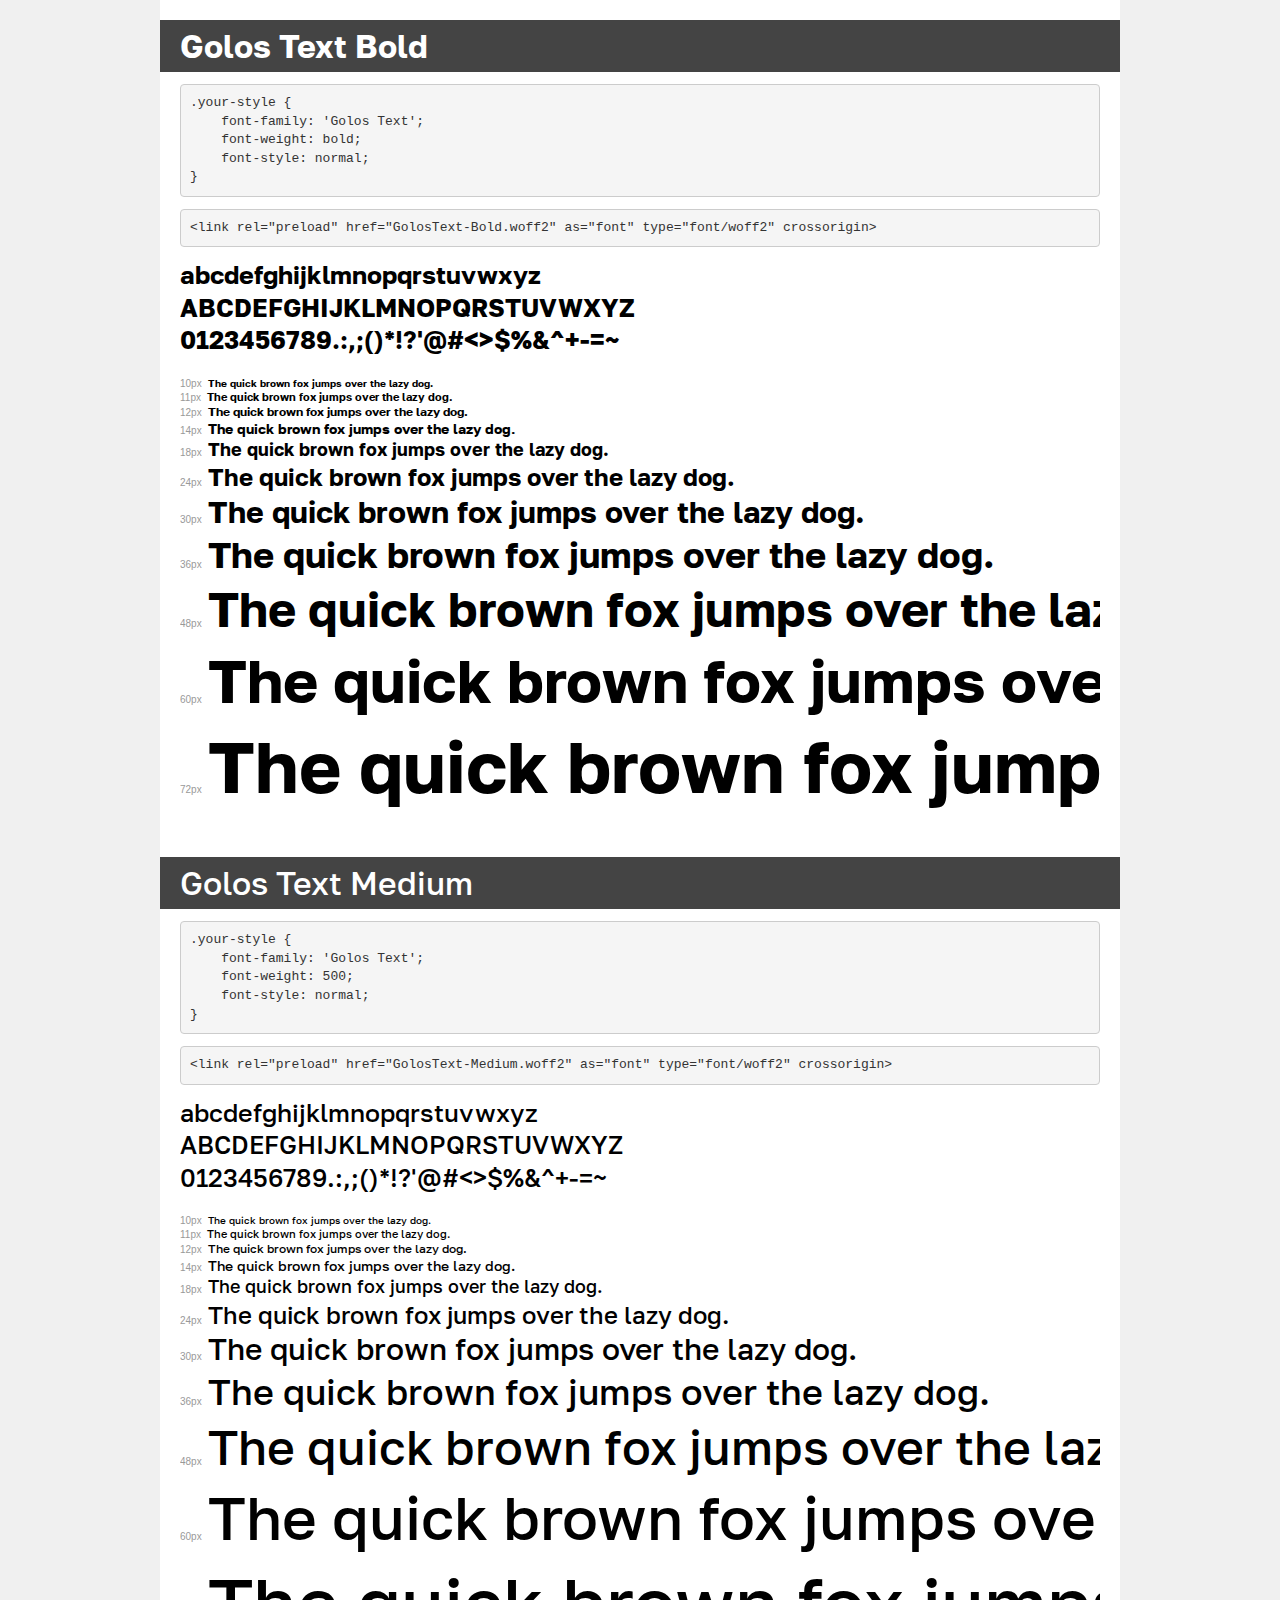
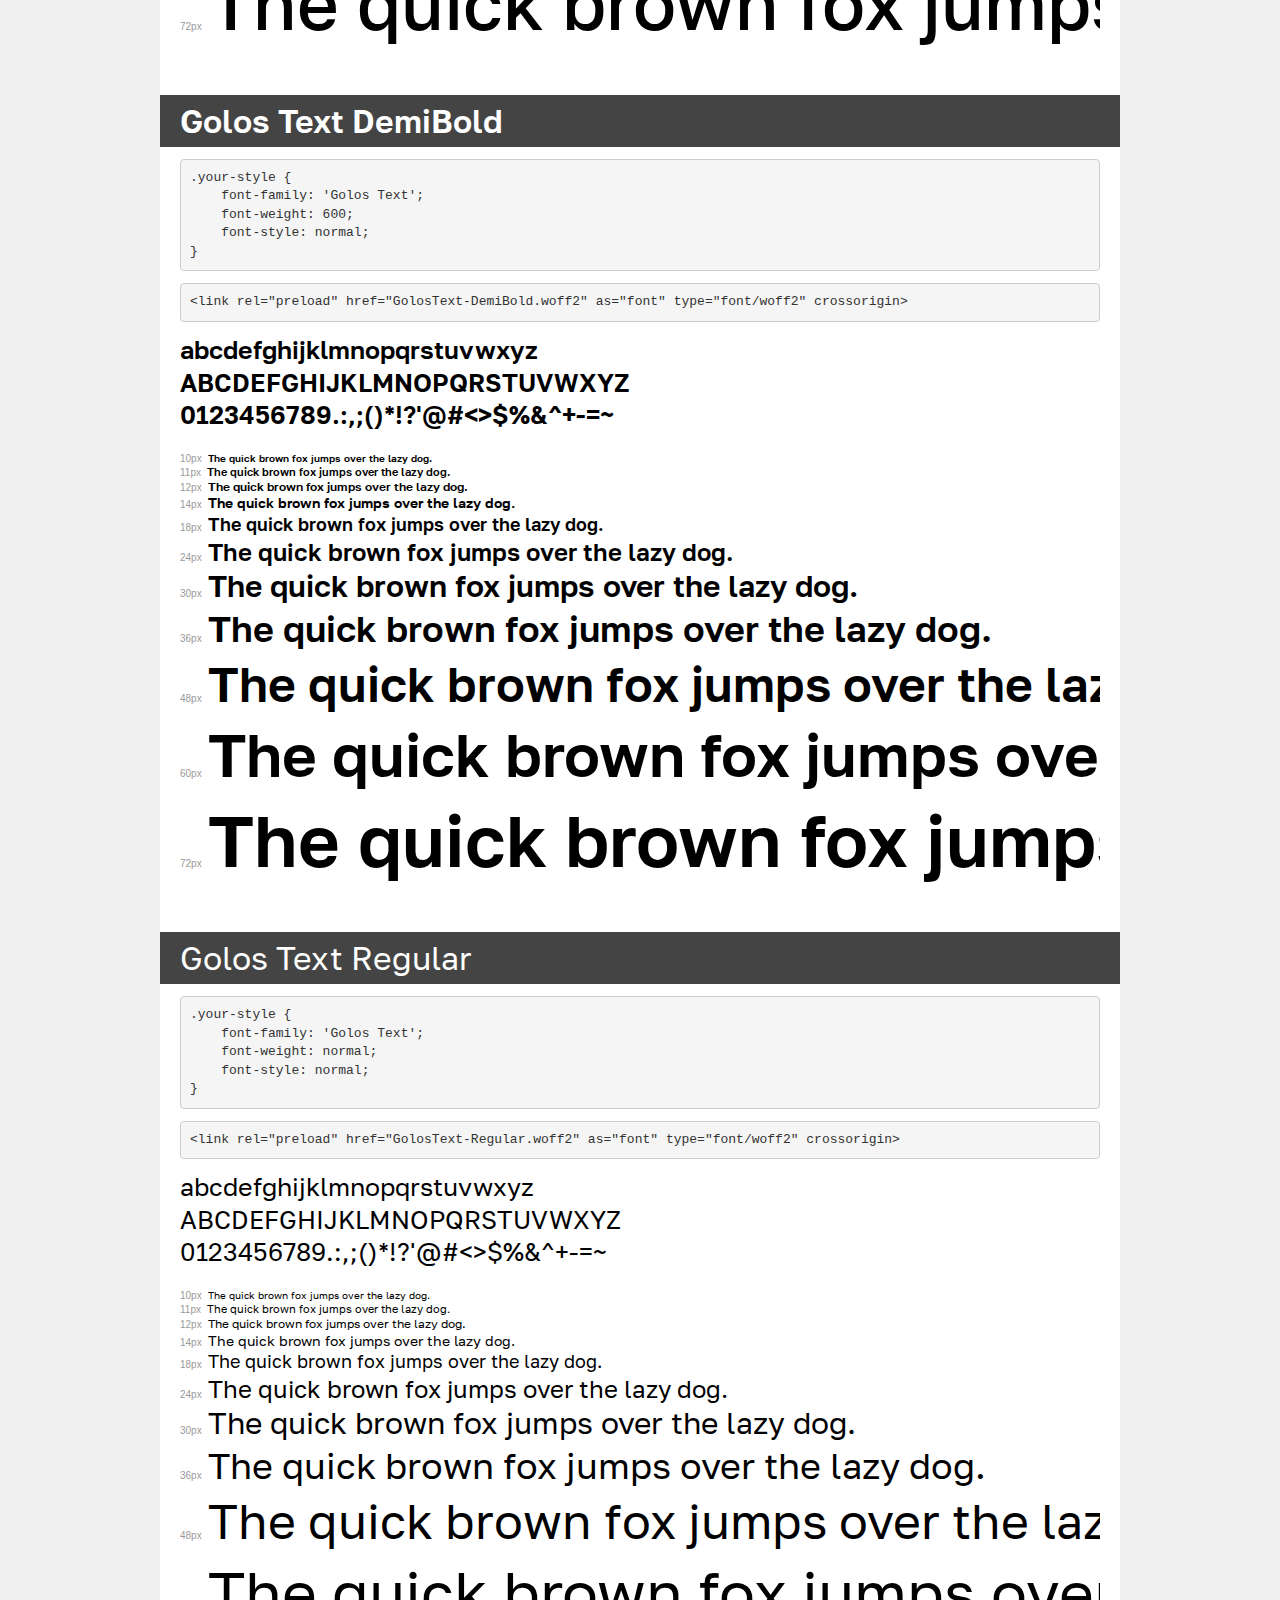
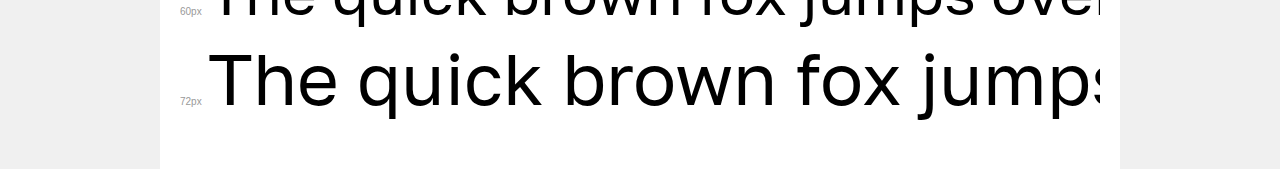
<file: font/demo.html>
<!DOCTYPE html>
<html lang="en">
<head>
    <meta charset="utf-8">
    <meta http-equiv="X-UA-Compatible" content="IE=edge">
    <meta name="viewport" content="width=device-width, initial-scale=1">
    <meta name="robots" content="noindex, noarchive">
    <meta name="format-detection" content="telephone=no">
    <title>Transfonter demo</title>
    <link href="stylesheet.css" rel="stylesheet">
    <style>
        /*
        http://meyerweb.com/eric/tools/css/reset/
        v2.0 | 20110126
        License: none (public domain)
        */
        html, body, div, span, applet, object, iframe,
        h1, h2, h3, h4, h5, h6, p, blockquote, pre,
        a, abbr, acronym, address, big, cite, code,
        del, dfn, em, img, ins, kbd, q, s, samp,
        small, strike, strong, sub, sup, tt, var,
        b, u, i, center,
        dl, dt, dd, ol, ul, li,
        fieldset, form, label, legend,
        table, caption, tbody, tfoot, thead, tr, th, td,
        article, aside, canvas, details, embed,
        figure, figcaption, footer, header, hgroup,
        menu, nav, output, ruby, section, summary,
        time, mark, audio, video {
            margin: 0;
            padding: 0;
            border: 0;
            font-size: 100%;
            font: inherit;
            vertical-align: baseline;
        }
        /* HTML5 display-role reset for older browsers */
        article, aside, details, figcaption, figure,
        footer, header, hgroup, menu, nav, section {
            display: block;
        }
        body {
            line-height: 1;
        }
        ol, ul {
            list-style: none;
        }
        blockquote, q {
            quotes: none;
        }
        blockquote:before, blockquote:after,
        q:before, q:after {
            content: '';
            content: none;
        }
        table {
            border-collapse: collapse;
            border-spacing: 0;
        }
        /* demo styles */
        body {
            background: #f0f0f0;
            color: #000;
        }
        .page {
            background: #fff;
            width: 920px;
            margin: 0 auto;
            padding: 20px 20px 0 20px;
            overflow: hidden;
        }
        .font-container {
            overflow-x: auto;
            overflow-y: hidden;
            margin-bottom: 40px;
            line-height: 1.3;
            white-space: nowrap;
            padding-bottom: 5px;
        }
        h1 {
            position: relative;
            background: #444;
            font-size: 32px;
            color: #fff;
            padding: 10px 20px;
            margin: 0 -20px 12px -20px;
        }
        .letters {
            font-size: 25px;
            margin-bottom: 20px;
        }
        .s10:before {
            content: '10px';
        }
        .s11:before {
            content: '11px';
        }
        .s12:before {
            content: '12px';
        }
        .s14:before {
            content: '14px';
        }
        .s18:before {
            content: '18px';
        }
        .s24:before {
            content: '24px';
        }
        .s30:before {
            content: '30px';
        }
        .s36:before {
            content: '36px';
        }
        .s48:before {
            content: '48px';
        }
        .s60:before {
            content: '60px';
        }
        .s72:before {
            content: '72px';
        }
        .s10:before, .s11:before, .s12:before, .s14:before,
        .s18:before, .s24:before, .s30:before, .s36:before,
        .s48:before, .s60:before, .s72:before {
            font-family: Arial, sans-serif;
            font-size: 10px;
            font-weight: normal;
            font-style: normal;
            color: #999;
            padding-right: 6px;
        }
        pre {
            display: block;
            padding: 9px;
            margin: 0 0 12px;
            font-family: Monaco, Menlo, Consolas, "Courier New", monospace;
            font-size: 13px;
            line-height: 1.428571429;
            color: #333;
            font-weight: normal;
            font-style: normal;
            background-color: #f5f5f5;
            border: 1px solid #ccc;
            overflow-x: auto;
            border-radius: 4px;
        }
        /* responsive */
        @media (max-width: 959px) {
            .page {
                width: auto;
                margin: 0;
            }
        }
    </style>
</head>
<body>
<div class="page">
    <div class="demo">
        <h1 style="font-family: 'Golos Text'; font-weight: bold; font-style: normal;">Golos Text Bold</h1>
        <pre title="Usage">.your-style {
    font-family: 'Golos Text';
    font-weight: bold;
    font-style: normal;
}</pre>
        <pre title="Preload (optional)">
&lt;link rel=&quot;preload&quot; href=&quot;GolosText-Bold.woff2&quot; as=&quot;font&quot; type=&quot;font/woff2&quot; crossorigin&gt;</pre>
        <div class="font-container" style="font-family: 'Golos Text'; font-weight: bold; font-style: normal;">
            <p class="letters">
                abcdefghijklmnopqrstuvwxyz<br>
ABCDEFGHIJKLMNOPQRSTUVWXYZ<br>
                0123456789.:,;()*!?'@#&lt;&gt;$%&^+-=~
            </p>
            <p class="s10" style="font-size: 10px;">The quick brown fox jumps over the lazy dog.</p>
            <p class="s11" style="font-size: 11px;">The quick brown fox jumps over the lazy dog.</p>
            <p class="s12" style="font-size: 12px;">The quick brown fox jumps over the lazy dog.</p>
            <p class="s14" style="font-size: 14px;">The quick brown fox jumps over the lazy dog.</p>
            <p class="s18" style="font-size: 18px;">The quick brown fox jumps over the lazy dog.</p>
            <p class="s24" style="font-size: 24px;">The quick brown fox jumps over the lazy dog.</p>
            <p class="s30" style="font-size: 30px;">The quick brown fox jumps over the lazy dog.</p>
            <p class="s36" style="font-size: 36px;">The quick brown fox jumps over the lazy dog.</p>
            <p class="s48" style="font-size: 48px;">The quick brown fox jumps over the lazy dog.</p>
            <p class="s60" style="font-size: 60px;">The quick brown fox jumps over the lazy dog.</p>
            <p class="s72" style="font-size: 72px;">The quick brown fox jumps over the lazy dog.</p>
        </div>
    </div>

    <div class="demo">
        <h1 style="font-family: 'Golos Text'; font-weight: 500; font-style: normal;">Golos Text Medium</h1>
        <pre title="Usage">.your-style {
    font-family: 'Golos Text';
    font-weight: 500;
    font-style: normal;
}</pre>
        <pre title="Preload (optional)">
&lt;link rel=&quot;preload&quot; href=&quot;GolosText-Medium.woff2&quot; as=&quot;font&quot; type=&quot;font/woff2&quot; crossorigin&gt;</pre>
        <div class="font-container" style="font-family: 'Golos Text'; font-weight: 500; font-style: normal;">
            <p class="letters">
                abcdefghijklmnopqrstuvwxyz<br>
ABCDEFGHIJKLMNOPQRSTUVWXYZ<br>
                0123456789.:,;()*!?'@#&lt;&gt;$%&^+-=~
            </p>
            <p class="s10" style="font-size: 10px;">The quick brown fox jumps over the lazy dog.</p>
            <p class="s11" style="font-size: 11px;">The quick brown fox jumps over the lazy dog.</p>
            <p class="s12" style="font-size: 12px;">The quick brown fox jumps over the lazy dog.</p>
            <p class="s14" style="font-size: 14px;">The quick brown fox jumps over the lazy dog.</p>
            <p class="s18" style="font-size: 18px;">The quick brown fox jumps over the lazy dog.</p>
            <p class="s24" style="font-size: 24px;">The quick brown fox jumps over the lazy dog.</p>
            <p class="s30" style="font-size: 30px;">The quick brown fox jumps over the lazy dog.</p>
            <p class="s36" style="font-size: 36px;">The quick brown fox jumps over the lazy dog.</p>
            <p class="s48" style="font-size: 48px;">The quick brown fox jumps over the lazy dog.</p>
            <p class="s60" style="font-size: 60px;">The quick brown fox jumps over the lazy dog.</p>
            <p class="s72" style="font-size: 72px;">The quick brown fox jumps over the lazy dog.</p>
        </div>
    </div>

    <div class="demo">
        <h1 style="font-family: 'Golos Text'; font-weight: 600; font-style: normal;">Golos Text DemiBold</h1>
        <pre title="Usage">.your-style {
    font-family: 'Golos Text';
    font-weight: 600;
    font-style: normal;
}</pre>
        <pre title="Preload (optional)">
&lt;link rel=&quot;preload&quot; href=&quot;GolosText-DemiBold.woff2&quot; as=&quot;font&quot; type=&quot;font/woff2&quot; crossorigin&gt;</pre>
        <div class="font-container" style="font-family: 'Golos Text'; font-weight: 600; font-style: normal;">
            <p class="letters">
                abcdefghijklmnopqrstuvwxyz<br>
ABCDEFGHIJKLMNOPQRSTUVWXYZ<br>
                0123456789.:,;()*!?'@#&lt;&gt;$%&^+-=~
            </p>
            <p class="s10" style="font-size: 10px;">The quick brown fox jumps over the lazy dog.</p>
            <p class="s11" style="font-size: 11px;">The quick brown fox jumps over the lazy dog.</p>
            <p class="s12" style="font-size: 12px;">The quick brown fox jumps over the lazy dog.</p>
            <p class="s14" style="font-size: 14px;">The quick brown fox jumps over the lazy dog.</p>
            <p class="s18" style="font-size: 18px;">The quick brown fox jumps over the lazy dog.</p>
            <p class="s24" style="font-size: 24px;">The quick brown fox jumps over the lazy dog.</p>
            <p class="s30" style="font-size: 30px;">The quick brown fox jumps over the lazy dog.</p>
            <p class="s36" style="font-size: 36px;">The quick brown fox jumps over the lazy dog.</p>
            <p class="s48" style="font-size: 48px;">The quick brown fox jumps over the lazy dog.</p>
            <p class="s60" style="font-size: 60px;">The quick brown fox jumps over the lazy dog.</p>
            <p class="s72" style="font-size: 72px;">The quick brown fox jumps over the lazy dog.</p>
        </div>
    </div>

    <div class="demo">
        <h1 style="font-family: 'Golos Text'; font-weight: normal; font-style: normal;">Golos Text Regular</h1>
        <pre title="Usage">.your-style {
    font-family: 'Golos Text';
    font-weight: normal;
    font-style: normal;
}</pre>
        <pre title="Preload (optional)">
&lt;link rel=&quot;preload&quot; href=&quot;GolosText-Regular.woff2&quot; as=&quot;font&quot; type=&quot;font/woff2&quot; crossorigin&gt;</pre>
        <div class="font-container" style="font-family: 'Golos Text'; font-weight: normal; font-style: normal;">
            <p class="letters">
                abcdefghijklmnopqrstuvwxyz<br>
ABCDEFGHIJKLMNOPQRSTUVWXYZ<br>
                0123456789.:,;()*!?'@#&lt;&gt;$%&^+-=~
            </p>
            <p class="s10" style="font-size: 10px;">The quick brown fox jumps over the lazy dog.</p>
            <p class="s11" style="font-size: 11px;">The quick brown fox jumps over the lazy dog.</p>
            <p class="s12" style="font-size: 12px;">The quick brown fox jumps over the lazy dog.</p>
            <p class="s14" style="font-size: 14px;">The quick brown fox jumps over the lazy dog.</p>
            <p class="s18" style="font-size: 18px;">The quick brown fox jumps over the lazy dog.</p>
            <p class="s24" style="font-size: 24px;">The quick brown fox jumps over the lazy dog.</p>
            <p class="s30" style="font-size: 30px;">The quick brown fox jumps over the lazy dog.</p>
            <p class="s36" style="font-size: 36px;">The quick brown fox jumps over the lazy dog.</p>
            <p class="s48" style="font-size: 48px;">The quick brown fox jumps over the lazy dog.</p>
            <p class="s60" style="font-size: 60px;">The quick brown fox jumps over the lazy dog.</p>
            <p class="s72" style="font-size: 72px;">The quick brown fox jumps over the lazy dog.</p>
        </div>
    </div>

</div>
</body>
</html>
</file>
<file: font/stylesheet.css>
@font-face {
    font-family: 'Golos Text';
    src: url('GolosText-Bold.woff2') format('woff2'),
        url('GolosText-Bold.woff') format('woff');
    font-weight: bold;
    font-style: normal;
    font-display: swap;
}

@font-face {
    font-family: 'Golos Text';
    src: url('GolosText-Medium.woff2') format('woff2'),
        url('GolosText-Medium.woff') format('woff');
    font-weight: 500;
    font-style: normal;
    font-display: swap;
}

@font-face {
    font-family: 'Golos Text';
    src: url('GolosText-DemiBold.woff2') format('woff2'),
        url('GolosText-DemiBold.woff') format('woff');
    font-weight: 600;
    font-style: normal;
    font-display: swap;
}

@font-face {
    font-family: 'Golos Text';
    src: url('GolosText-Regular.woff2') format('woff2'),
        url('GolosText-Regular.woff') format('woff');
    font-weight: normal;
    font-style: normal;
    font-display: swap;
}
</file>
